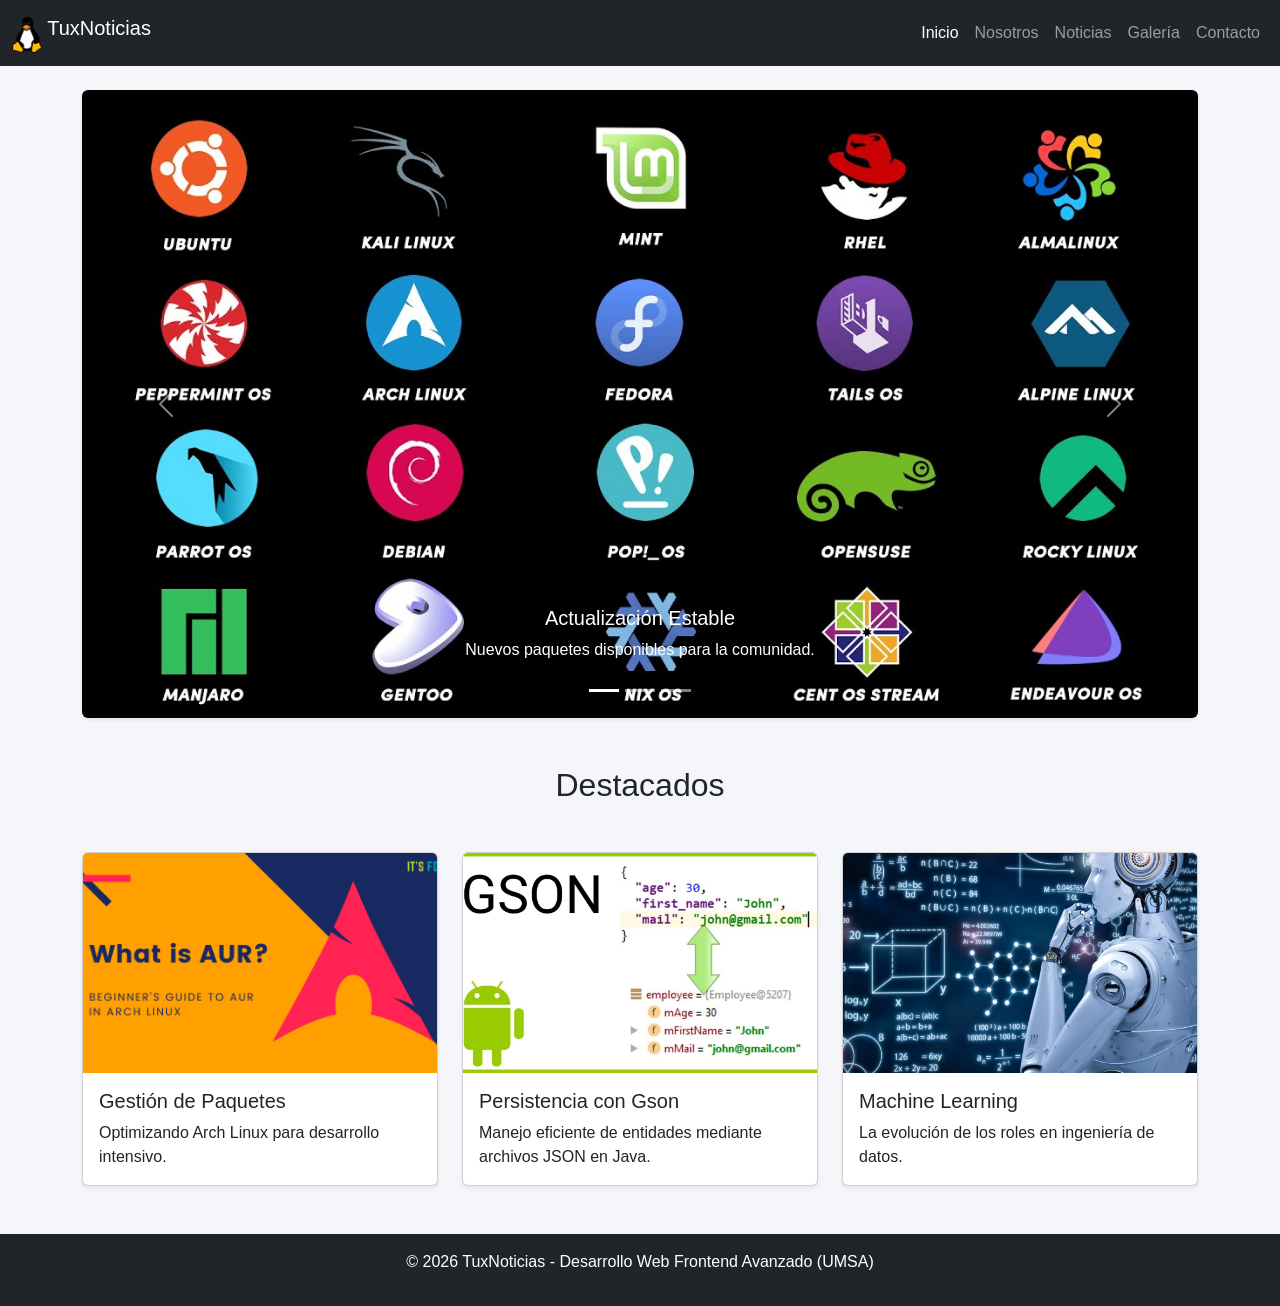
<file: index.html>
<!DOCTYPE html>
<html lang="es">
<head>
    <meta charset="UTF-8">
    <meta name="viewport" content="width=device-width, initial-scale=1.0">
    <title>TuxNoticias - Inicio</title>
    <link href="https://cdn.jsdelivr.net/npm/bootstrap@5.3.0/dist/css/bootstrap.min.css" rel="stylesheet">
    <link rel="stylesheet" href="css/style.css">
</head>
<body>
    <header>
        <nav class="navbar navbar-expand-lg navbar-dark bg-dark">
            <div class="container-fluid">
                <a class="navbar-brand" href="index.html">
                    <img src="img/logo.png" alt="Logo" width="30" class="d-inline-block align-text-top">
                    TuxNoticias
                </a>
                <button class="navbar-toggler" type="button" data-bs-toggle="collapse" data-bs-target="#navbarNav">
                    <span class="navbar-toggler-icon"></span>
                </button>
                <div class="collapse navbar-collapse" id="navbarNav">
                    <ul class="navbar-nav ms-auto">
                        <li class="nav-item"><a class="nav-link active" href="index.html">Inicio</a></li>
                        <li class="nav-item"><a class="nav-link" href="nosotros.html">Nosotros</a></li>
                        <li class="nav-item"><a class="nav-link" href="noticias.html">Noticias</a></li>
                        <li class="nav-item"><a class="nav-link" href="galeria.html">Galería</a></li>
                        <li class="nav-item"><a class="nav-link" href="contacto.html">Contacto</a></li>
                    </ul>
                </div>
            </div>
        </nav>
    </header>

    <main class="container mt-4">
        <section id="carruselPrincipal" class="carousel slide mb-5 shadow-sm rounded" data-bs-ride="carousel">
            <div class="carousel-indicators">
                <button type="button" data-bs-target="#carruselPrincipal" data-bs-slide-to="0" class="active"></button>
                <button type="button" data-bs-target="#carruselPrincipal" data-bs-slide-to="1"></button>
                <button type="button" data-bs-target="#carruselPrincipal" data-bs-slide-to="2"></button>
            </div>
            <div class="carousel-inner rounded">
                <div class="carousel-item active">
                    <img src="img/distros.jpg" class="d-block w-100" alt="Slide 1">
                    <div class="carousel-caption d-none d-md-block">
                        <h5>Actualización Estable</h5>
                        <p>Nuevos paquetes disponibles para la comunidad.</p>
                    </div>
                </div>
                <div class="carousel-item">
                    <img src="img/distros2.jpg" class="d-block w-100" alt="Slide 2">
                    <div class="carousel-caption d-none d-md-block">
                        <h5>Que distro te llama la atencion</h5>
                        <p>Las distros mas populares del 2026</p>
                    </div>
                </div>
                <div class="carousel-item">
                    <img src="img/aur.webp" class="d-block w-100" alt="Slide 3">
                    <div class="carousel-caption d-none d-md-block">
                        <h5>AUR como gestor de paquetes de Arch</h5>
                        <p>Repositorios dados por la comunidad mas grande</p>
                    </div>
                </div>
            </div>
            <button class="carousel-control-prev" type="button" data-bs-target="#carruselPrincipal" data-bs-slide="prev">
                <span class="carousel-control-prev-icon"></span>
            </button>
            <button class="carousel-control-next" type="button" data-bs-target="#carruselPrincipal" data-bs-slide="next">
                <span class="carousel-control-next-icon"></span>
            </button>
        </section>

        <section class="row g-4">
            <h2 class="text-center mb-4">Destacados</h2>
            <article class="col-12 col-md-4">
                <div class="card h-100 card-animada shadow-sm">
                    <img src="img/aur.webp" class="card-img-top img-uniforme" alt="Terminal">
                    <div class="card-body">
                        <h5 class="card-title">Gestión de Paquetes</h5>
                        <p class="card-text">Optimizando Arch Linux para desarrollo intensivo.</p>
                    </div>
                </div>
            </article>
            <article class="col-12 col-md-4">
                <div class="card h-100 card-animada shadow-sm">
                    <img src="img/gson.jpg" class="card-img-top img-uniforme" alt="Código Java">
                    <div class="card-body">
                        <h5 class="card-title">Persistencia con Gson</h5>
                        <p class="card-text">Manejo eficiente de entidades mediante archivos JSON en Java.</p>
                    </div>
                </div>
            </article>
            <article class="col-12 col-md-4">
                <div class="card h-100 card-animada shadow-sm">
                    <img src="img/ml.jpg" class="card-img-top img-uniforme" alt="Data Science">
                    <div class="card-body">
                        <h5 class="card-title">Machine Learning</h5>
                        <p class="card-text">La evolución de los roles en ingeniería de datos.</p>
                    </div>
                </div>
            </article>
        </section>
    </main>

    <footer class="bg-dark text-white text-center py-3 mt-5">
        <p>&copy; 2026 TuxNoticias - Desarrollo Web Frontend Avanzado (UMSA)</p>
    </footer>

    <script src="https://cdn.jsdelivr.net/npm/bootstrap@5.3.0/dist/js/bootstrap.bundle.min.js"></script>
    <script src="js/app.js"></script>
</body>
</html>
</file>
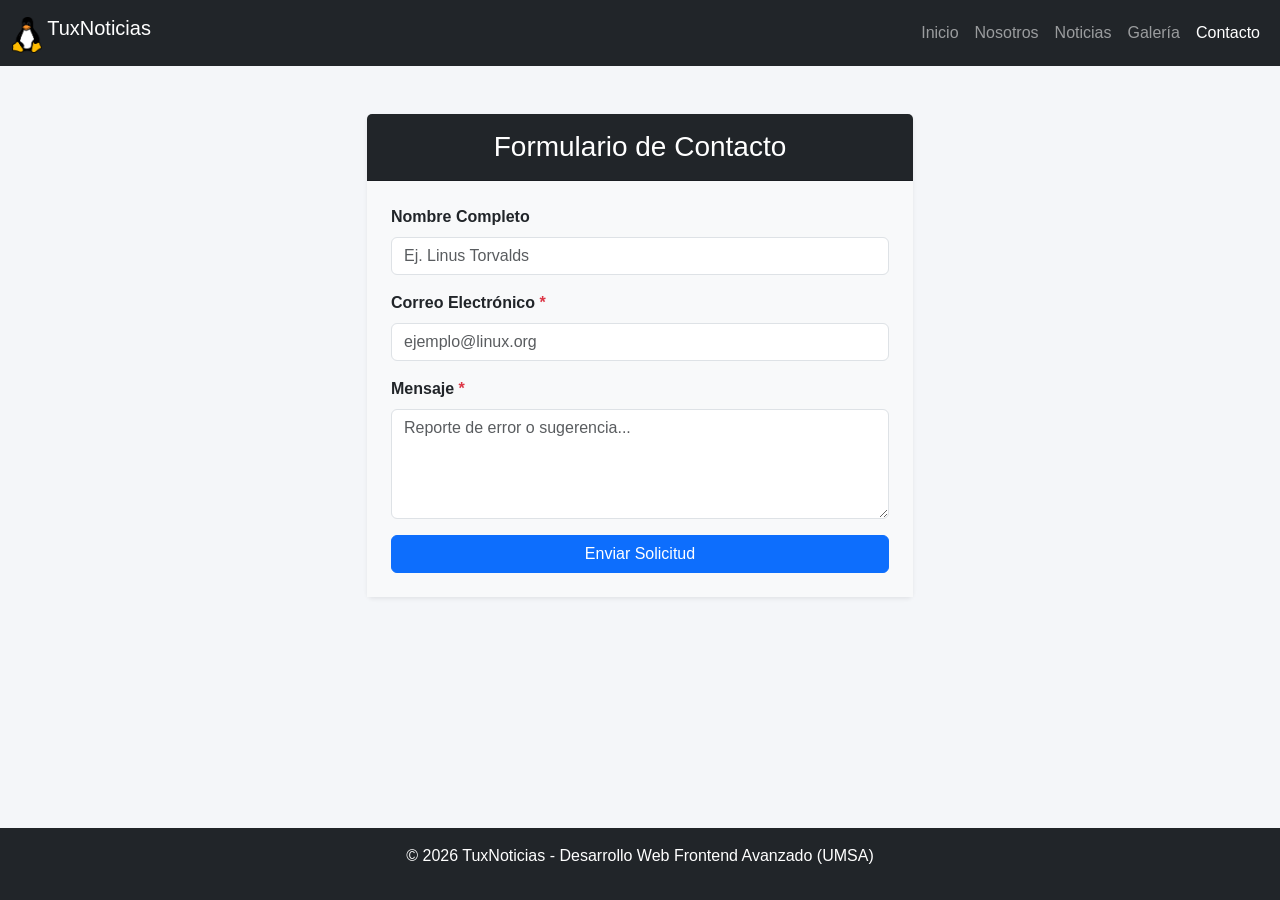
<file: contacto.html>
<!DOCTYPE html>
<html lang="es">
<head>
    <meta charset="UTF-8">
    <meta name="viewport" content="width=device-width, initial-scale=1.0">
    <title>Contacto - TuxNoticias</title>
    <link href="https://cdn.jsdelivr.net/npm/bootstrap@5.3.0/dist/css/bootstrap.min.css" rel="stylesheet">
    <link rel="stylesheet" href="css/style.css">
</head>
<body>
    <header>
        <nav class="navbar navbar-expand-lg navbar-dark bg-dark">
            <div class="container-fluid">
                <a class="navbar-brand" href="index.html">
                    <img src="img/logo.png" alt="Logo" width="30" class="d-inline-block align-text-top">
                    TuxNoticias
                </a>
                <button class="navbar-toggler" type="button" data-bs-toggle="collapse" data-bs-target="#navbarNav">
                    <span class="navbar-toggler-icon"></span>
                </button>
                <div class="collapse navbar-collapse" id="navbarNav">
                    <ul class="navbar-nav ms-auto">
                        <li class="nav-item"><a class="nav-link" href="index.html">Inicio</a></li>
                        <li class="nav-item"><a class="nav-link" href="nosotros.html">Nosotros</a></li>
                        <li class="nav-item"><a class="nav-link" href="noticias.html">Noticias</a></li>
                        <li class="nav-item"><a class="nav-link" href="galeria.html">Galería</a></li>
                        <li class="nav-item"><a class="nav-link active" href="contacto.html">Contacto</a></li>
                    </ul>
                </div>
            </div>
        </nav>
    </header>

    <main class="container mt-5 fade-in">
        <section class="row justify-content-center">
            <div class="col-md-8 col-lg-6">
                <div class="card shadow-sm border-0">
                    <div class="card-header bg-dark text-white text-center py-3">
                        <h3 class="mb-0">Formulario de Contacto</h3>
                    </div>
                    <div class="card-body p-4 bg-light">
                        <form id="formContacto" novalidate>
                            <div class="mb-3">
                                <label for="nombre" class="form-label fw-bold">Nombre Completo</label>
                                <input type="text" class="form-control" id="nombre" placeholder="Ej. Linus Torvalds">
                            </div>
                            <div class="mb-3">
                                <label for="email" class="form-label fw-bold">Correo Electrónico <span class="text-danger">*</span></label>
                                <input type="email" class="form-control" id="email" placeholder="ejemplo@linux.org" required>
                                <div id="emailError" class="invalid-feedback">Ingresa un correo válido (requiere @).</div>
                            </div>
                            <div class="mb-3">
                                <label for="mensaje" class="form-label fw-bold">Mensaje <span class="text-danger">*</span></label>
                                <textarea class="form-control" id="mensaje" rows="4" placeholder="Reporte de error o sugerencia..." required></textarea>
                                <div id="mensajeError" class="invalid-feedback">El mensaje no puede estar vacío.</div>
                            </div>
                            <button type="submit" class="btn btn-primary w-100">Enviar Solicitud</button>
                        </form>
                        <div id="alertaExito" class="alert alert-success mt-3 d-none" role="alert">
                            ¡Mensaje enviado correctamente!
                        </div>
                    </div>
                </div>
            </div>
        </section>
    </main>

    <footer class="bg-dark text-white text-center py-3 mt-5">
        <p>&copy; 2026 TuxNoticias - Desarrollo Web Frontend Avanzado (UMSA)</p>
    </footer>

    <script src="https://cdn.jsdelivr.net/npm/bootstrap@5.3.0/dist/js/bootstrap.bundle.min.js"></script>
    <script src="js/app.js"></script>
</body>
</html>
</file>
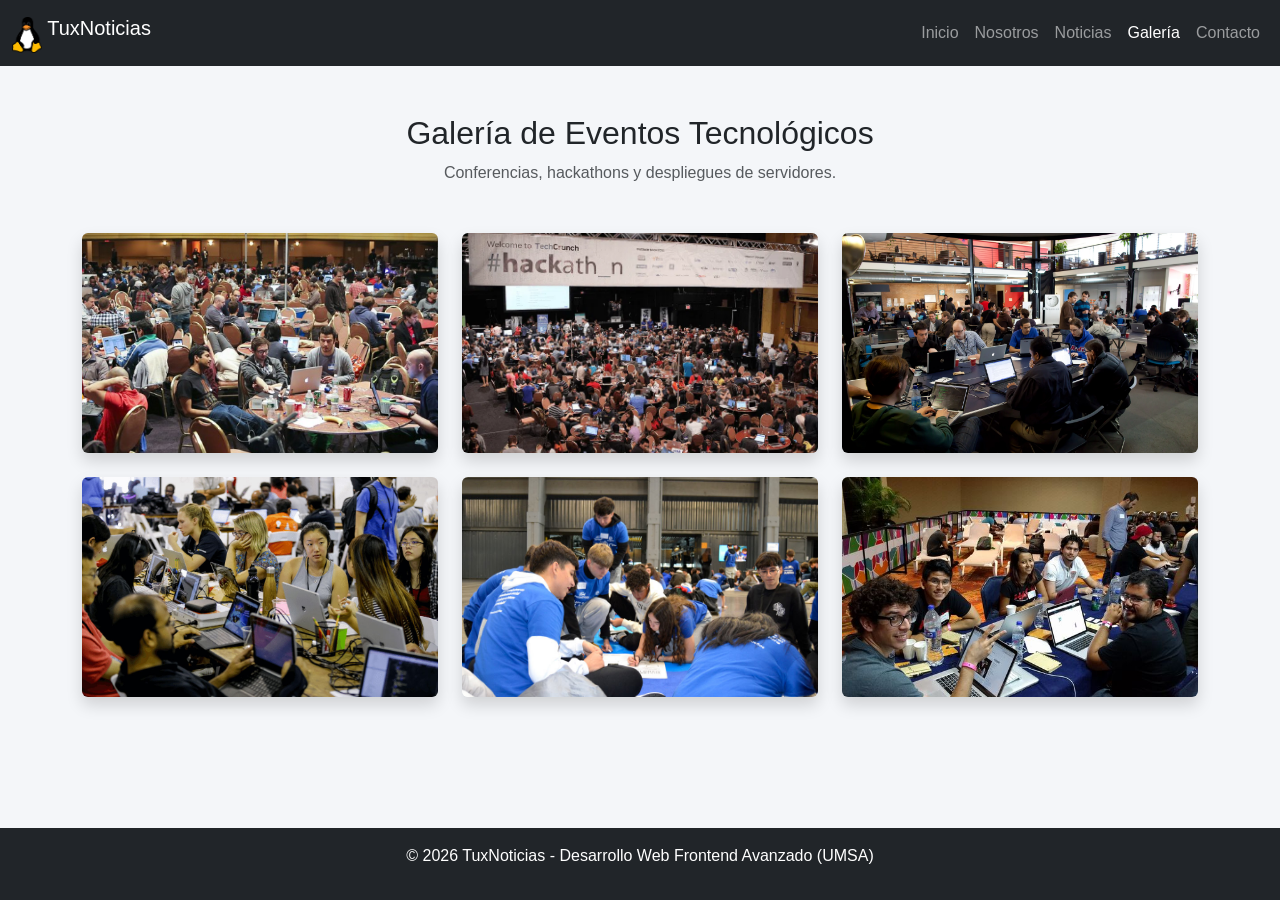
<file: galeria.html>
<!DOCTYPE html>
<html lang="es">
<head>
    <meta charset="UTF-8">
    <meta name="viewport" content="width=device-width, initial-scale=1.0">
    <title>Galería - TuxNoticias</title>
    <link href="https://cdn.jsdelivr.net/npm/bootstrap@5.3.0/dist/css/bootstrap.min.css" rel="stylesheet">
    <link rel="stylesheet" href="css/style.css">
</head>
<body>
    <header>
        <nav class="navbar navbar-expand-lg navbar-dark bg-dark">
            <div class="container-fluid">
                <a class="navbar-brand" href="index.html">
                    <img src="img/logo.png" alt="Logo" width="30" class="d-inline-block align-text-top">
                    TuxNoticias
                </a>
                <button class="navbar-toggler" type="button" data-bs-toggle="collapse" data-bs-target="#navbarNav">
                    <span class="navbar-toggler-icon"></span>
                </button>
                <div class="collapse navbar-collapse" id="navbarNav">
                    <ul class="navbar-nav ms-auto">
                        <li class="nav-item"><a class="nav-link" href="index.html">Inicio</a></li>
                        <li class="nav-item"><a class="nav-link" href="nosotros.html">Nosotros</a></li>
                        <li class="nav-item"><a class="nav-link" href="noticias.html">Noticias</a></li>
                        <li class="nav-item"><a class="nav-link active" href="galeria.html">Galería</a></li>
                        <li class="nav-item"><a class="nav-link" href="contacto.html">Contacto</a></li>
                    </ul>
                </div>
            </div>
        </nav>
    </header>

    <main class="container mt-5 fade-in">
        <section class="text-center mb-5">
            <h2>Galería de Eventos Tecnológicos</h2>
            <p class="text-muted">Conferencias, hackathons y despliegues de servidores.</p>
        </section>
        
        <section class="row g-4">
            <article class="col-12 col-sm-6 col-md-4">
                <img src="img/hack1.png" alt="Evento 1" class="img-uniforme img-fluid rounded shadow card-animada w-100">
            </article>
            <article class="col-12 col-sm-6 col-md-4">
                <img src="img/hack2.webp" alt="Evento 2" class="img-uniforme img-fluid rounded shadow card-animada w-100">
            </article>
            <article class="col-12 col-sm-6 col-md-4">
                <img src="img/hack3.webp" alt="Evento 3" class="img-uniforme img-fluid rounded shadow card-animada w-100">
            </article>
            <article class="col-12 col-sm-6 col-md-4">
                <img src="img/hack4.jpg" alt="Evento 4" class="img-uniforme img-fluid rounded shadow card-animada w-100">
            </article>
            <article class="col-12 col-sm-6 col-md-4">
                <img src="img/hack5.jpg" alt="Evento 5" class="img-uniforme img-fluid rounded shadow card-animada w-100">
            </article>
            <article class="col-12 col-sm-6 col-md-4">
                <img src="img/hack6.jpg" alt="Evento 6" class="img-uniforme img-fluid rounded shadow card-animada w-100">
            </article>
        </section>
    </main>

    <footer class="bg-dark text-white text-center py-3 mt-5">
        <p>&copy; 2026 TuxNoticias - Desarrollo Web Frontend Avanzado (UMSA)</p>
    </footer>

    <script src="https://cdn.jsdelivr.net/npm/bootstrap@5.3.0/dist/js/bootstrap.bundle.min.js"></script>
    <script src="js/app.js"></script>
</body>
</html>
</file>
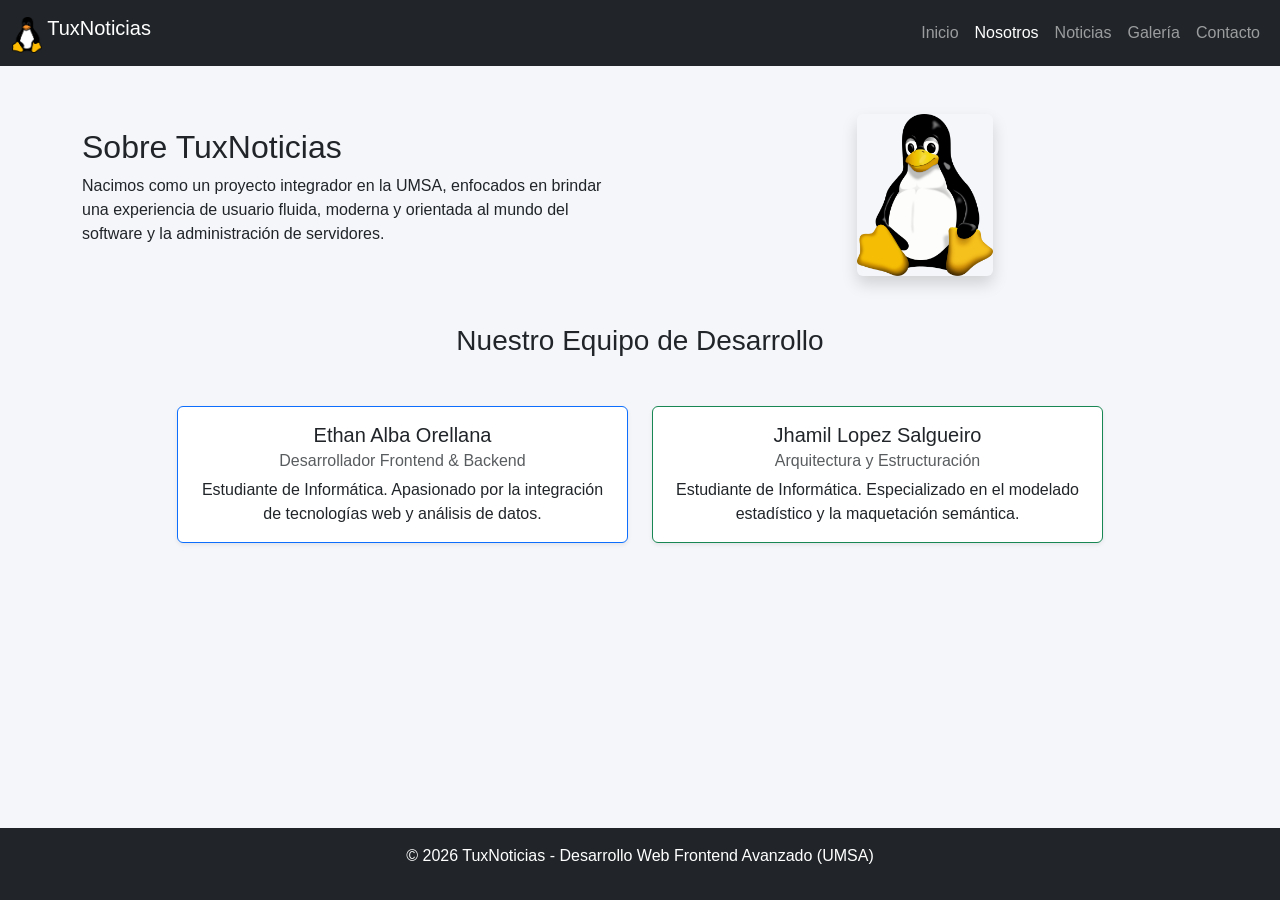
<file: nosotros.html>
<!DOCTYPE html>
<html lang="es">
<head>
    <meta charset="UTF-8">
    <meta name="viewport" content="width=device-width, initial-scale=1.0">
    <title>Nosotros - TuxNoticias</title>
    <link href="https://cdn.jsdelivr.net/npm/bootstrap@5.3.0/dist/css/bootstrap.min.css" rel="stylesheet">
    <link rel="stylesheet" href="css/style.css">
</head>
<body>
    <header>
        <nav class="navbar navbar-expand-lg navbar-dark bg-dark">
            <div class="container-fluid">
                <a class="navbar-brand" href="index.html">
                    <img src="img/logo.png" alt="Logo" width="30" class="d-inline-block align-text-top">
                    TuxNoticias
                </a>
                <button class="navbar-toggler" type="button" data-bs-toggle="collapse" data-bs-target="#navbarNav">
                    <span class="navbar-toggler-icon"></span>
                </button>
                <div class="collapse navbar-collapse" id="navbarNav">
                    <ul class="navbar-nav ms-auto">
                        <li class="nav-item"><a class="nav-link" href="index.html">Inicio</a></li>
                        <li class="nav-item"><a class="nav-link active" href="nosotros.html">Nosotros</a></li>
                        <li class="nav-item"><a class="nav-link" href="noticias.html">Noticias</a></li>
                        <li class="nav-item"><a class="nav-link" href="galeria.html">Galería</a></li>
                        <li class="nav-item"><a class="nav-link" href="contacto.html">Contacto</a></li>
                    </ul>
                </div>
            </div>
        </nav>
    </header>

    <main class="container mt-5">
        <section class="row align-items-center mb-5 fade-in">
            <div class="col-md-6">
                <h2>Sobre TuxNoticias</h2>
                <p>Nacimos como un proyecto integrador en la UMSA, enfocados en brindar una experiencia de usuario fluida, moderna y orientada al mundo del software y la administración de servidores.</p>
            </div>
            <div class="col-md-6 text-center">
                <img src="img/tux.png" alt="Acerca de Nosotros" class="img-fluid rounded shadow card-animada w-25">
            </div>
        </section>
        <section class="mt-5 text-center fade-in">
            <h3>Nuestro Equipo de Desarrollo</h3>
            <div class="row mt-4 justify-content-center g-4">
                <article class="col-md-5">
                    <div class="card card-animada h-100 shadow-sm border-primary">
                        <div class="card-body">
                            <h5 class="card-title">Ethan Alba Orellana</h5>
                            <h6 class="card-subtitle mb-2 text-muted">Desarrollador Frontend & Backend</h6>
                            <p class="card-text">Estudiante de Informática. Apasionado por la integración de tecnologías web y análisis de datos.</p>
                        </div>
                    </div>
                </article>
                <article class="col-md-5">
                    <div class="card card-animada h-100 shadow-sm border-success">
                        <div class="card-body">
                            <h5 class="card-title">Jhamil Lopez Salgueiro</h5>
                            <h6 class="card-subtitle mb-2 text-muted">Arquitectura y Estructuración</h6>
                            <p class="card-text">Estudiante de Informática. Especializado en el modelado estadístico y la maquetación semántica.</p>
                        </div>
                    </div>
                </article>
            </div>
        </section>
    </main>

    <footer class="bg-dark text-white text-center py-3 mt-5">
        <p>&copy; 2026 TuxNoticias - Desarrollo Web Frontend Avanzado (UMSA)</p>
    </footer>

    <script src="https://cdn.jsdelivr.net/npm/bootstrap@5.3.0/dist/js/bootstrap.bundle.min.js"></script>
    <script src="js/app.js"></script>
</body>
</html>
</file>
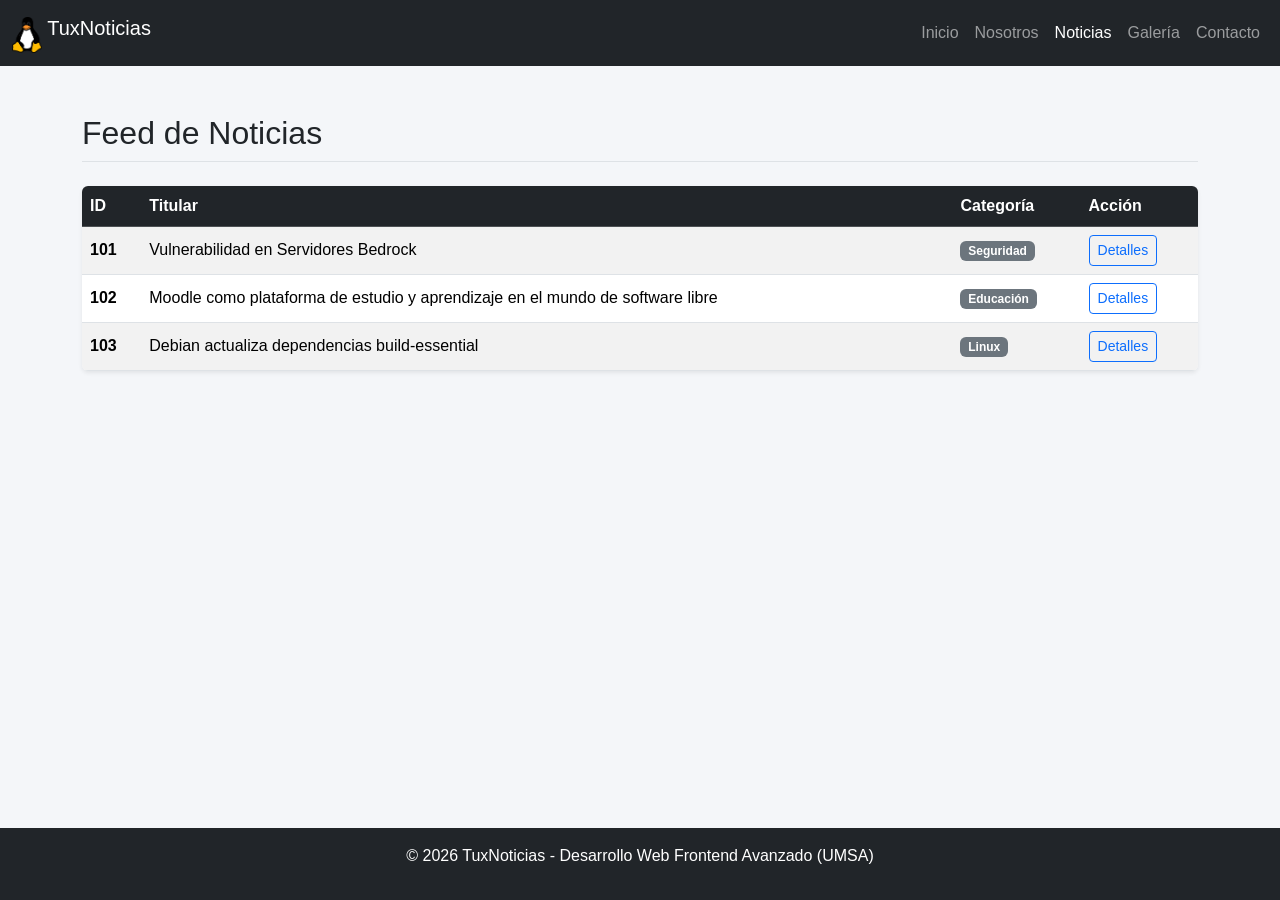
<file: noticias.html>
<!DOCTYPE html>
<html lang="es">
<head>
    <meta charset="UTF-8">
    <meta name="viewport" content="width=device-width, initial-scale=1.0">
    <title>Noticias - TuxNoticias</title>
    <link href="https://cdn.jsdelivr.net/npm/bootstrap@5.3.0/dist/css/bootstrap.min.css" rel="stylesheet">
    <link rel="stylesheet" href="css/style.css">
</head>
<body>
    <header>
        <nav class="navbar navbar-expand-lg navbar-dark bg-dark">
            <div class="container-fluid">
                <a class="navbar-brand" href="index.html">
                    <img src="img/logo.png" alt="Logo" width="30" class="d-inline-block align-text-top">
                    TuxNoticias
                </a>
                <button class="navbar-toggler" type="button" data-bs-toggle="collapse" data-bs-target="#navbarNav">
                    <span class="navbar-toggler-icon"></span>
                </button>
                <div class="collapse navbar-collapse" id="navbarNav">
                    <ul class="navbar-nav ms-auto">
                        <li class="nav-item"><a class="nav-link" href="index.html">Inicio</a></li>
                        <li class="nav-item"><a class="nav-link" href="nosotros.html">Nosotros</a></li>
                        <li class="nav-item"><a class="nav-link active" href="noticias.html">Noticias</a></li>
                        <li class="nav-item"><a class="nav-link" href="galeria.html">Galería</a></li>
                        <li class="nav-item"><a class="nav-link" href="contacto.html">Contacto</a></li>
                    </ul>
                </div>
            </div>
        </nav>
    </header>

    <main class="container mt-5 fade-in">
        <section>
            <h2 class="mb-4 border-bottom pb-2">Feed de Noticias</h2>
            <div class="table-responsive shadow-sm rounded">
                <table class="table table-striped table-hover align-middle mb-0">
                    <thead class="table-dark">
                        <tr>
                            <th>ID</th>
                            <th>Titular</th>
                            <th>Categoría</th>
                            <th>Acción</th>
                        </tr>
                    </thead>
                    <tbody id="tablaCuerpo">
                        </tbody>
                </table>
            </div>
        </section>
    </main>

    <div class="modal fade" id="infoModal" tabindex="-1" aria-labelledby="infoModalLabel" aria-hidden="true">
        <div class="modal-dialog modal-dialog-centered">
            <div class="modal-content">
                <div class="modal-header bg-primary text-white">
                    <h5 class="modal-title" id="infoModalLabel">Detalle de Artículo</h5>
                    <button type="button" class="btn-close btn-close-white" data-bs-dismiss="modal" aria-label="Cerrar"></button>
                </div>
                <div class="modal-body">
                    <h6 id="modalTitulo" class="fw-bold"></h6>
                    <p id="modalContenido">Cargando detalles técnicos...</p>
                </div>
                <div class="modal-footer">
                    <button type="button" class="btn btn-secondary" data-bs-dismiss="modal">Cerrar</button>
                </div>
            </div>
        </div>
    </div>

    <footer class="bg-dark text-white text-center py-3 mt-5">
        <p>&copy; 2026 TuxNoticias - Desarrollo Web Frontend Avanzado (UMSA)</p>
    </footer>

    <script src="https://cdn.jsdelivr.net/npm/bootstrap@5.3.0/dist/js/bootstrap.bundle.min.js"></script>
    <script src="js/app.js"></script>
</body>
</html>
</file>
<file: css/style.css>
/* Estilos Globales */
body {
    background-color: #f4f6f9;
    font-family: 'Segoe UI', Tahoma, Geneva, Verdana, sans-serif;
    display: flex;
    flex-direction: column;
    min-height: 100vh;
}

main {
    flex: 1;
}
.fade-in {
    animation: fadeInAnimation 0.8s ease-in-out;
}

@keyframes fadeInAnimation {
    from {
        opacity: 0;
        transform: translateY(20px);
    }
    to {
        opacity: 1;
        transform: translateY(0);
    }
}

.card-animada {
    transition: transform 0.3s ease, box-shadow 0.3s ease;
}

.card-animada:hover {
    transform: translateY(-8px) scale(1.02);
    box-shadow: 0 12px 24px rgba(0,0,0,0.2) !important;
    cursor: pointer;
}
.img-uniforme {
    width: 100%;
    height: 220px;
    object-fit: cover;
}
</file>
